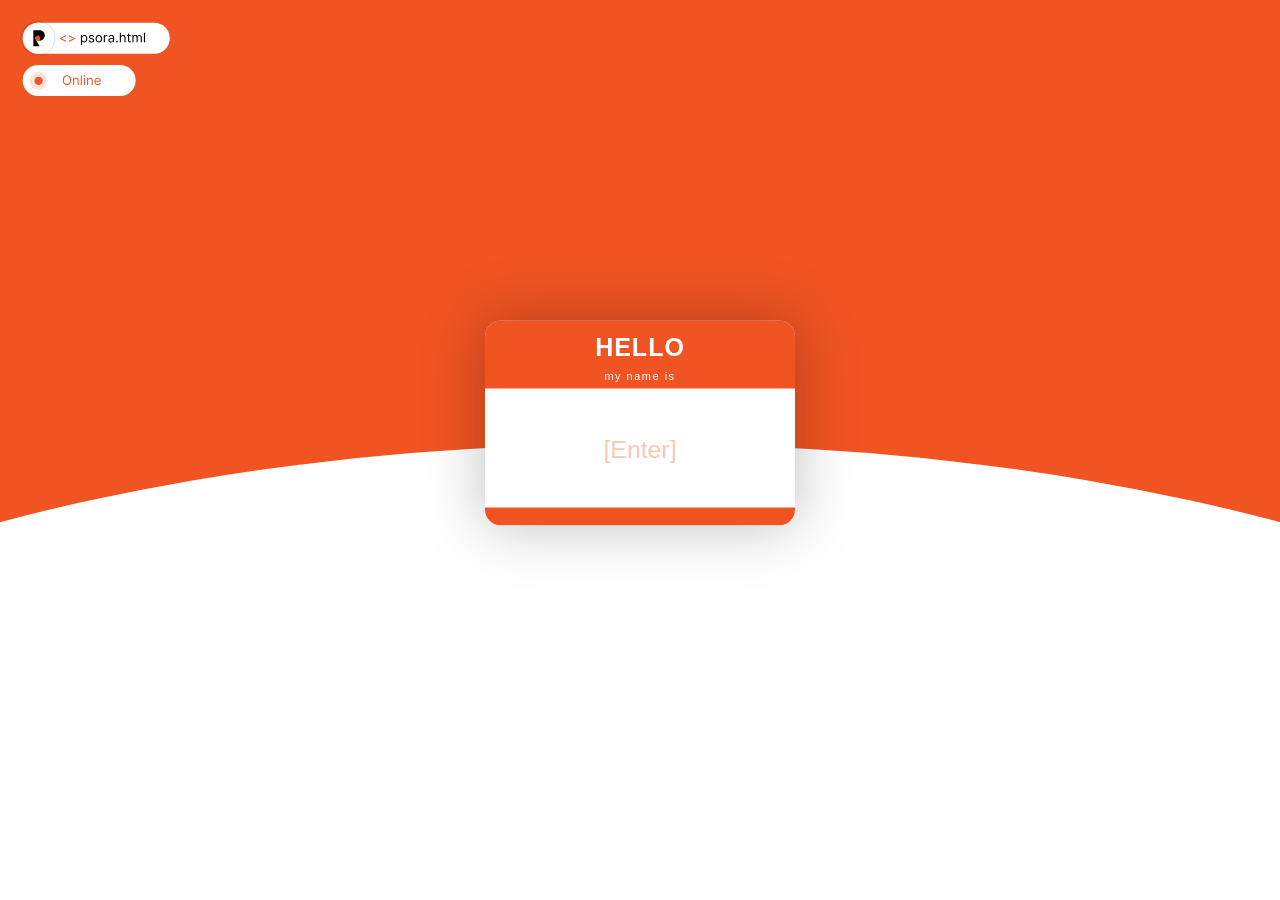
<file: index.html>
<!DOCTYPE html>
<html lang="en">
<head>
  <meta charset="UTF-8" />
  <meta name="viewport" content="width=device-width, initial-scale=1.0" />
  <title>Name Tag</title>
  <link rel="stylesheet" href="styles.css" />
</head>
<body>

  <img id="corner-logo" src="Logo and Status (mock).svg" alt="Logo and Status" />

  <!-- Page background: large white ellipse rising from bottom -->
  <svg id="page-bg" viewBox="0 0 1440 1024" preserveAspectRatio="xMidYMid slice"
       xmlns="http://www.w3.org/2000/svg">
    <ellipse cx="720" cy="1050" rx="1320" ry="545" fill="white"/>
  </svg>

  <!-- ── Nametag ── -->
  <div id="nametag">

    <svg viewBox="0 0 310 205" xmlns="http://www.w3.org/2000/svg">
      <defs>
        <clipPath id="cardClip">
          <rect width="310" height="205" rx="16"/>
        </clipPath>
      </defs>

      <!-- White part of tag -->
      <rect width="310" height="205" rx="16" fill="white"/>
      <!-- orange part of tag (top) -->
      <rect width="310" height="68" fill="#F05423" clip-path="url(#cardClip)"/>
      <!-- orange part of tag (bottom) -->
      <rect y="187" width="310" height="18" fill="#F05423" clip-path="url(#cardClip)"/>

      <!-- Nametag "HELLO" -->
      <text x="155" y="35"
            text-anchor="middle"
            font-family="'Helvetica Neue', Arial, sans-serif"
            font-size="25" font-weight="700" letter-spacing="1"
            fill="white">HELLO</text>

      <!-- Nametag "my name is" -->
      <text x="155" y="59"
            text-anchor="middle"
            font-family="'Helvetica Neue', Arial, sans-serif"
            font-size="11" font-weight="400" letter-spacing="1.5"
            fill="white">my name is</text>
    </svg>

    <!-- Click Enter -->
    <div class="name-overlay">
      <div
        id="nameInput"
        class="name-input"
        contenteditable="true"
        spellcheck="false"
        data-placeholder="[Enter]"
      ></div>
    </div>

    <span class="clickEnter" id="clickEnter">Click "Enter" to Confirm</span>
  </div>

  <script>
    // ── Nametag position editor (to move the nametag and all its parts together to a different pos.)─────────>
  
    const NAMETAG = { x: '50%', y: '47%' };
    // ──────────────────────────────────────────────────────────────
    const nametag = document.getElementById('nametag');
    nametag.style.left = NAMETAG.x;
    nametag.style.top  = NAMETAG.y;

    const input = document.getElementById('nameInput');
    const clickEnter = document.getElementById('clickEnter');

    input.focus();

    input.addEventListener('input', () => {
      clickEnter.classList.toggle('visible', input.textContent.trim().length > 0);
    });

    input.addEventListener('keydown', (e) => {
      if (e.key === 'Enter') {
        e.preventDefault();
        const name = input.textContent.trim();
        if (!name) return;
        localStorage.setItem('name', name);
        window.location.href = 'divider.html';
      }
    });
  </script>
</body>
</html>
</file>
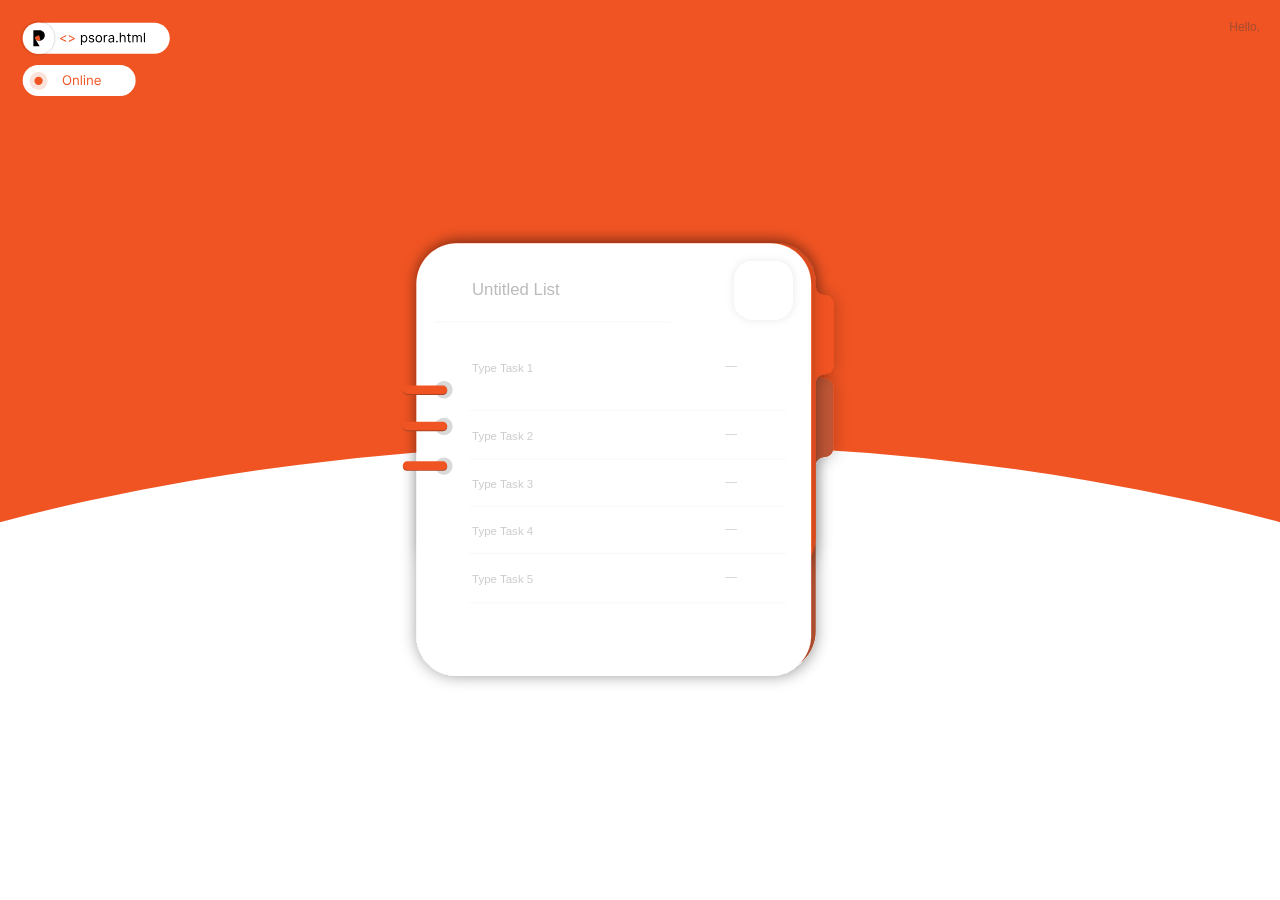
<file: divider.html>
<!DOCTYPE html>
<html lang="en">
<head>
  <meta charset="UTF-8" />
  <meta name="viewport" content="width=device-width, initial-scale=1.0" />
  <title>Notebook</title>
  <link rel="stylesheet" href="styles.css" />
  <style>
    #notebook-wrap {
      position: absolute;
      left: 50%;
      top: 50%;
      transform: translate(-50%, -50%);
      width: min(480px, 85vw);
      container-type: inline-size;
    }

    #notebook-wrap > img {
      display: block;
      width: 100%;
      height: auto;
    }

    .nb-overlay {
      position: absolute;
      top: 0; left: 0;
      width: 100%; height: 100%;
      pointer-events: none;
    }

    .nb-field {
      position: absolute;
      background: transparent;
      border: none;
      outline: none;
      color: #444;
      caret-color: #F05423;
      font-family: 'Biro Script', cursive;
      transform: translateY(-50%);
      pointer-events: all;
    }

    .nb-field::placeholder {
      font-family: 'Helvetica Neue', Arial, sans-serif;
      color: #ccc;
      font-size: clamp(10px, 2.4cqw, 14px);
    }

    /* Title of Journal */
    .nb-title {
      position: absolute;
      pointer-events: all;
      background: transparent;
      outline: none;
      color: #333;
      caret-color: #F05423;
      font-family: 'Biro Script', cursive;
      font-size: clamp(17px, 4.5cqw, 27px);
      font-weight: 600;
      transform: translateY(-50%);
      top: 17%;
      left: 15%;
      width: 50%;
    }

    .nb-title:empty::before {
      content: attr(data-placeholder);
      color: #bbb;
      font-family: 'Helvetica Neue', Arial, sans-serif;
      font-weight: 400;
      font-size: clamp(16px, 3.5cqw, 23px);
    }

    .nb-task {
      font-family: 'Helvetica Neue', Arial, sans-serif;
      font-weight: 400;
      font-size: clamp(20px, 3cqw, 20px);
      width: 42%;
    }

    .nb-int {
      font-size: clamp(14px, 3cqw, 20px);
      width: 14%;
      text-align: center;
    }

    .nb-int::-webkit-outer-spin-button,
    .nb-int::-webkit-inner-spin-button {
      -webkit-appearance: none;
    }
    
    #greeting {
      position: fixed;
      top: 20px;
      right: 20px;
      font-family: 'Helvetica Neue', Arial, sans-serif;
      font-size: 12px;
      color: #A54D30;
      pointer-events: none;
    }
  </style>
</head>
<body>

  <img id="corner-logo" src="Logo and Status (mock).svg" alt="Logo and Status" />

  <div id="greeting"></div>

  <!-- bg -->
  <svg id="page-bg" viewBox="0 0 1440 1024" preserveAspectRatio="xMidYMid slice"
       xmlns="http://www.w3.org/2000/svg">
    <ellipse cx="720" cy="1050" rx="1320" ry="545" fill="white"/>
  </svg>

  <div id="notebook-wrap">
    <img src="Notebook Svg File.svg" alt="Notebook" />

    <div class="nb-overlay">

      <!-- Title -->
      <div
        class="nb-title"
        contenteditable="true"
        spellcheck="false"
        data-placeholder="Untitled List"
      ></div>

      <!-- Task 1 -->
      <input class="nb-field nb-task" style="top:32.5%; left:15%"
             type="text" placeholder="Type Task 1" maxlength="40" />
      <input class="nb-field nb-int"  style="top:32.5%; left:62%"
             type="number" placeholder="—" min="1" max="5" />

      <!-- Task 2 -->
      <input class="nb-field nb-task" style="top:46.7%; left:15%"
             type="text" placeholder="Type Task 2" maxlength="40" />
      <input class="nb-field nb-int"  style="top:46.7%; left:62%"
             type="number" placeholder="—" min="1" max="5" />

      <!-- Task 3 -->
      <input class="nb-field nb-task" style="top:56.6%; left:15%"
             type="text" placeholder="Type Task 3" maxlength="40" />
      <input class="nb-field nb-int"  style="top:56.6%; left:62%"
             type="number" placeholder="—" min="1" max="5" />

      <!-- Task 4 -->
      <input class="nb-field nb-task" style="top:66.3%; left:15%"
             type="text" placeholder="Type Task 4" maxlength="40" />
      <input class="nb-field nb-int"  style="top:66.3%; left:62%"
             type="number" placeholder="—" min="1" max="5" />

      <!-- Task 5 -->
      <input class="nb-field nb-task" style="top:76.2%; left:15%"
             type="text" placeholder="Type Task 5" maxlength="40" />
      <input class="nb-field nb-int"  style="top:76.2%; left:62%"
             type="number" placeholder="—" min="1" max="5" />

    </div>
  </div>

  <script>
    const name = localStorage.getItem('name') || '';
    document.getElementById('greeting').textContent = 'Hello, ' + name;
  </script>
</body>
</html>
</file>
<file: styles.css>
@font-face {
  font-family: 'Biro Script';
  src: url('Biro_Script_reduced.ttf') format('truetype');
}

*, *::before, *::after { box-sizing: border-box; margin: 0; padding: 0; }

body {
  min-height: 100vh;
  overflow: hidden;
  background: #F05423;
  position: relative;
  font-family: 'Helvetica Neue', Arial, sans-serif;
}

/* Full-page background SVG (white ellipse rising from bottom) */
#page-bg {
  position: absolute;
  inset: 0;
  width: 100%;
  height: 100%;
  pointer-events: none;
}

#nametag {
  position: absolute;
  transform: translate(-50%, -50%);
  width: min(310px, 85vw);
  container-type: inline-size;
}

#nametag > svg {
  display: block;
  width: 100%;
  height: auto;
  filter: drop-shadow(0 0 29px rgba(0, 0, 0, 0.25));
}

.name-overlay {
  position: absolute;
  top: 33.2%;
  left: 0;
  width: 100%;
  height: 58%;
  display: flex;
  align-items: center;
  justify-content: center;
  padding: 0 8%;
}

.name-input {
  width: 100%;
  border: none;
  outline: none;
  background: transparent;
  font-size: clamp(44px, 10cqw, 38px);
  text-align: center;
  color: #444;
  font-family: 'Biro Script', cursive;
  font-weight: 500;
  caret-color: #F05423;
  word-break: break-word;
  line-height: 1.2;
}

.name-input:empty::before {
  content: attr(data-placeholder);
  color: #FAC7B6;
  font-family: 'Helvetica Neue', Arial, sans-serif;
  font-size: clamp(20px, 8cqw, 32px);
}

.clickEnter {
  position: absolute;
  top: 120%;
  left: 0;
  width: 100%;
  text-align: center;
  font-size: clamp(12px, 4cqw, 18px);
  color: #aaa;
  letter-spacing: 0.05em;
  pointer-events: none;
  opacity: 0;
  transition: opacity 0.3s;
}

.clickEnter.visible { opacity: 1; }

#corner-logo {
  position: fixed;
  top: 20px;
  left: 20px;
  z-index: 100;
  pointer-events: none;
  width: 150px;
}
</file>
